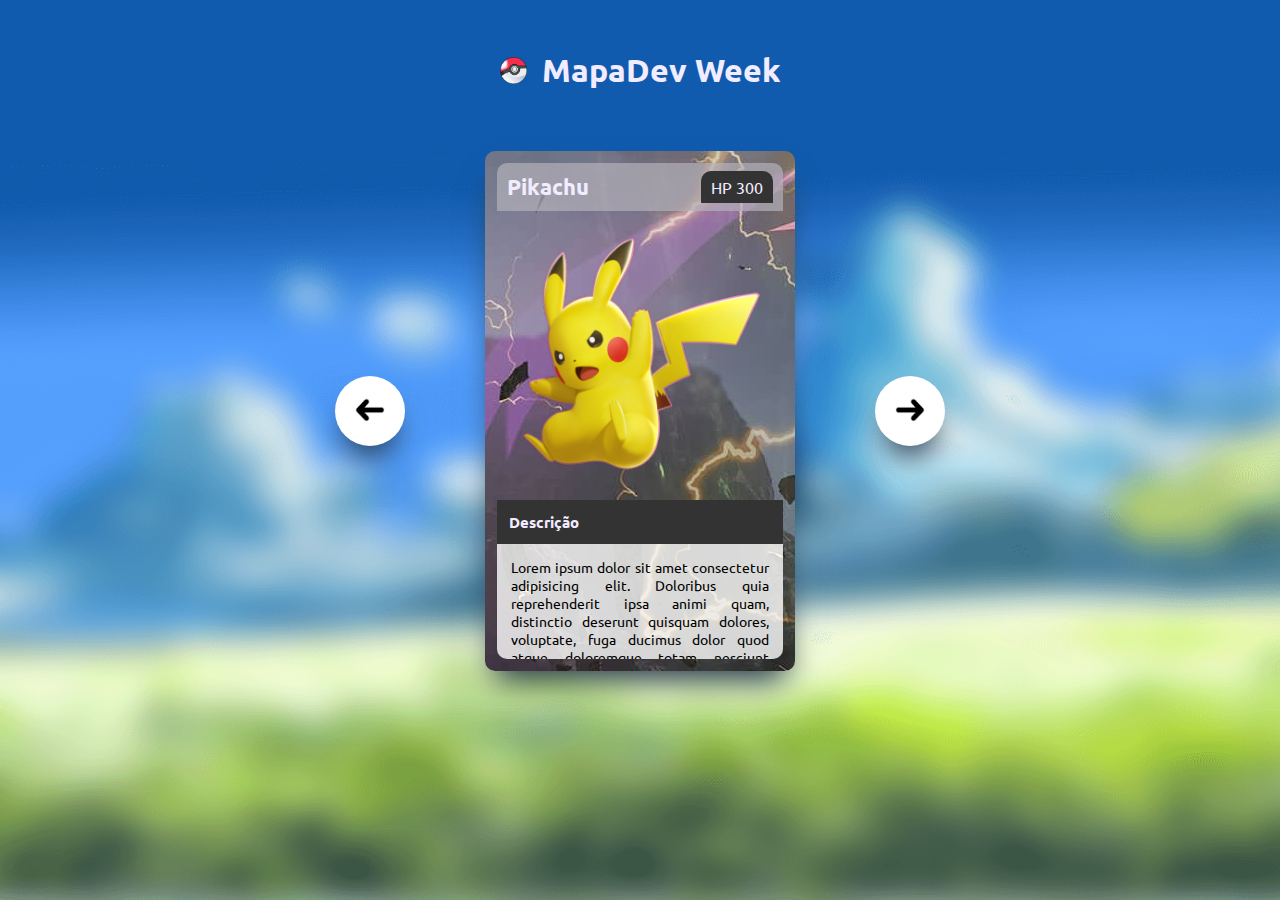
<file: index.html>
<!DOCTYPE html>
<html lang="en">
<head>
    <meta charset="UTF-8">
    <meta http-equiv="X-UA-Compatible" content="IE=edge">
    <meta name="viewport" content="width=device-width, initial-scale=1.0">

    <title>Projeto Pokemon</title>

    <link rel="stylesheet" href="./css/reset.css">
    <link rel="stylesheet" href="./css/estilo.css">
    <link rel="stylesheet" href="./css/responsivo.css">


    <link rel="preconnect" href="https://fonts.googleapis.com">
    <link rel="preconnect" href="https://fonts.gstatic.com" crossorigin>
    <link href="https://fonts.googleapis.com/css2?family=Outfit&family=Ubuntu&display=swap" rel="stylesheet">

    <link rel="shortcut icon" href="./imagens/pokebola.png" type="image/x-icon">

</head>
<body>
    <header class="cabecalho">
        <img src="./imagens/pokebola.png" alt="pokébola" class="pokebola">

        <h1 class="titulo">MapaDev Week</h1>
    </header>

    <main>
        <button class="btn-seta btn-voltar" id="btn-voltar">
            <img src="./imagens/seta.png" alt="seta voltar">
        </button>

        <ul class="listas-pokemon">
            <li class="cartao selecionado fundo-1">
                <div class="informacoes">
                    <h2 class="nome">Pikachu</h2>
                    <p class="hp">HP 300</p>
                </div>

                <div class="container-imagem">
                    <img src="./imagens/pikachu.png" alt="Pikachu" class="imagem-pokemon">
                </div>

                <div class="descricao">
                    <h3 class="titulo">Descrição</h3>
                    <p class="conteudo">Lorem ipsum dolor sit amet consectetur adipisicing elit. Doloribus quia reprehenderit ipsa animi quam, distinctio deserunt quisquam dolores, voluptate, fuga ducimus dolor quod atque doloremque totam nesciunt adipisci maiores! Nisi.</p>
                </div>
            </li>

            <li class="cartao fundo-2">
                <div class="informacoes">
                    <h2 class="nome">Charizard</h2>
                    <p class="hp">HP 1200</p>
                </div>

                <div class="container-imagem">
                    <img src="./imagens/charizard.png" alt="Charizard" class="imagem-pokemon">
                </div>

                <div class="descricao">
                    <h3 class="titulo">Descrição</h3>
                    <p class="conteudo">Lorem, ipsum dolor sit amet consectetur adipisicing elit. Id repellendus et laborum quia eligendi blanditiis. Inventore eius nesciunt natus iusto, labore vitae sunt iste, error nulla nam vero ratione fugit.</p>
                </div>
            </li>

            <li class="cartao fundo-3">
                <div class="informacoes">
                    <h2 class="nome">MewTwo</h2>
                    <p class="hp">HP 1600</p>
                </div>

                <div class="container-imagem">
                    <img src="./imagens/mewtwo.png" alt="mewtwo" class="imagem-pokemon">
                </div>

                <div class="descricao">
                    <h3 class="titulo">Descrição</h3>
                    <p class="conteudo">Lorem, ipsum dolor sit amet consectetur adipisicing elit. Id repellendus et laborum quia eligendi blanditiis. Inventore eius nesciunt natus iusto, labore vitae sunt iste, error nulla nam vero ratione fugit.</p>
                </div>
            </li>
        
        </ul>

        <button class="btn-seta" id="btn-avancar">
            <img src="./imagens/seta.png" alt="seta avançar">
        </button>

    </main>
    <script src="./js/index.js"></script>
</body>
</html>
</file>
<file: css/estilo.css>
body{
    font-family: 'Outfit', sans-serif;
    font-family: 'Ubuntu', sans-serif;

    background-image: url(../imagens/fundo-site.png);
    background-repeat: no-repeat;
    /*Não repetir a imagem quando ela acabar*/
    background-size: cover;
    /*Cobrir todo o body*/

    min-height: 100vh;
    /*ocupe 100% da altura*/
}
.cabecalho{
    display: flex;
    justify-content: center;
    align-items: center;
    gap: 15px;
    /*espaço de 15 pixel entre os elementos*/
    padding-top: 50px;
}

.cabecalho .titulo{
    color: #f1ecff;
}

.cabecalho .pokebola{
    width: 27px;
    height: 27px;
}

main{
    display: flex;
    align-items: center;
    justify-content: center;
    gap: 80px;
    margin: 60px 0;
}

.listas-pokemon{
    width: 310px;
    height: 520px;
    position: relative;
    /*junto com o cartao (position:absolute*/
}

.btn-seta{
    background-color: white;
    width: 70px;
    height: 70px;
    border-radius: 50px;
    /*radio até a borda (raio iguais)*/
    border: 0;
    cursor: pointer;
    transition: background-color 0.25s ease-in-out;
    /*onde vai transacionar, o tempo e o tipo de transição*/
    box-shadow: rgb(38, 57, 77) 0px 20px 30px -10px;
}

.btn-seta.btn-voltar{
    transform: rotateY(180deg);
    /*transform para modificar o elemento*/
    /*rotateY para rotação no eixo Y*/
    /*deg = graus*/
   
}

.btn-seta:hover{
    background-color: #8351FE;
}

.cartao{
    background-color: aqua;
    height: 100%;
    display: flex;
    flex-direction: column;
    /*Direção do flex*/
    justify-content: space-between;
    /*alinhamento vertical: coloque um espaço entre os elementos*/
    position: absolute;
    /*junto com a listaPokemon (position:relative*/
    padding: 12px;
    border-radius: 10px;
    box-shadow: rgb(38, 57, 77) 0px 20px 30px -10px;
    opacity: 0;

    transition: opacity 0.3 ease-in-out;
    /*transição de trocar as cartas*/
}

.cartao.selecionado{
    /*quando for o cartao e selecionado*/

    opacity: 1;
    z-index: 1;
    /*sobreposição de elementos (eixo z)*/
}

.fundo-1{
    background: url(../imagens/fundo-card-1.jpg) no-repeat;
}

.fundo-2{
    background: url(../imagens/fundo-card-2.jpg) no-repeat;
}

.fundo-3{
    background: url(../imagens/fundo-card-3.jpg) no-repeat;
}

.cartao .informacoes{
    background-color: rgba(179, 177, 185, 0.7);
    display: flex;
    align-items: center;
    justify-content: space-between;
    padding: 8px 10px;
    /*em cima e em baixo*/
    /*dos lados*/
    border-top-left-radius: 10px;
    border-top-right-radius: 10px;
}

.cartao .informacoes .nome{
    color: #f1ecff;
    font-size: 22px;

}

.cartao .informacoes .hp{
    background-color: #333;
    color: #f1ecff;
    padding: 6px 10px;
    border-top-left-radius: 10px;
    border-top-right-radius: 10px;
    /*border-radius: 20px*/
}

.cartao .container-imagem{
    text-align: center;
}

.cartao .imagem-pokemon {
    max-width: 100%;
    max-height: 280px;
    padding: 20px;
}

.cartao .descricao{
    background-color: rgba(255, 255, 255, 0.8);
    border-bottom-left-radius: 10px;
    border-bottom-right-radius: 10px;
}

.cartao .descricao .titulo{
    background-color: #333;
    color: #f1ecff;
    font-size: 15px;
    padding: 12px;
}

.cartao .descricao .conteudo{
    font-size: 14px;
    padding: 14px;
    text-align: justify;
    max-height: 115px;
    overflow-y: auto;
    /*criar a barra denavegação veertical para descer e subir o texto*/
    /*não quero transbordar (overflow)*/
}
</file>
<file: css/responsivo.css>
@media (max-width: 620px) {
    main{
        padding: 0 15px;
        gap: 10px;
    }

    .btn-seta{
        width: 20px;
        height: 20px;
        padding: 20px;
        display: flex;
        justify-content: center ;
        align-items: center;
    }

    .listas-pokemon{
        height: 480px;
    }

    .cartao .imagem-pokemon{
        max-height: 230px;
    }

    .cartao .informacoes .nome{
        max-width: 50%;
        font-size: 18px;
    }

    .cartao .informacoes .hp{
        font-size: 14px;
    }



}
</file>
